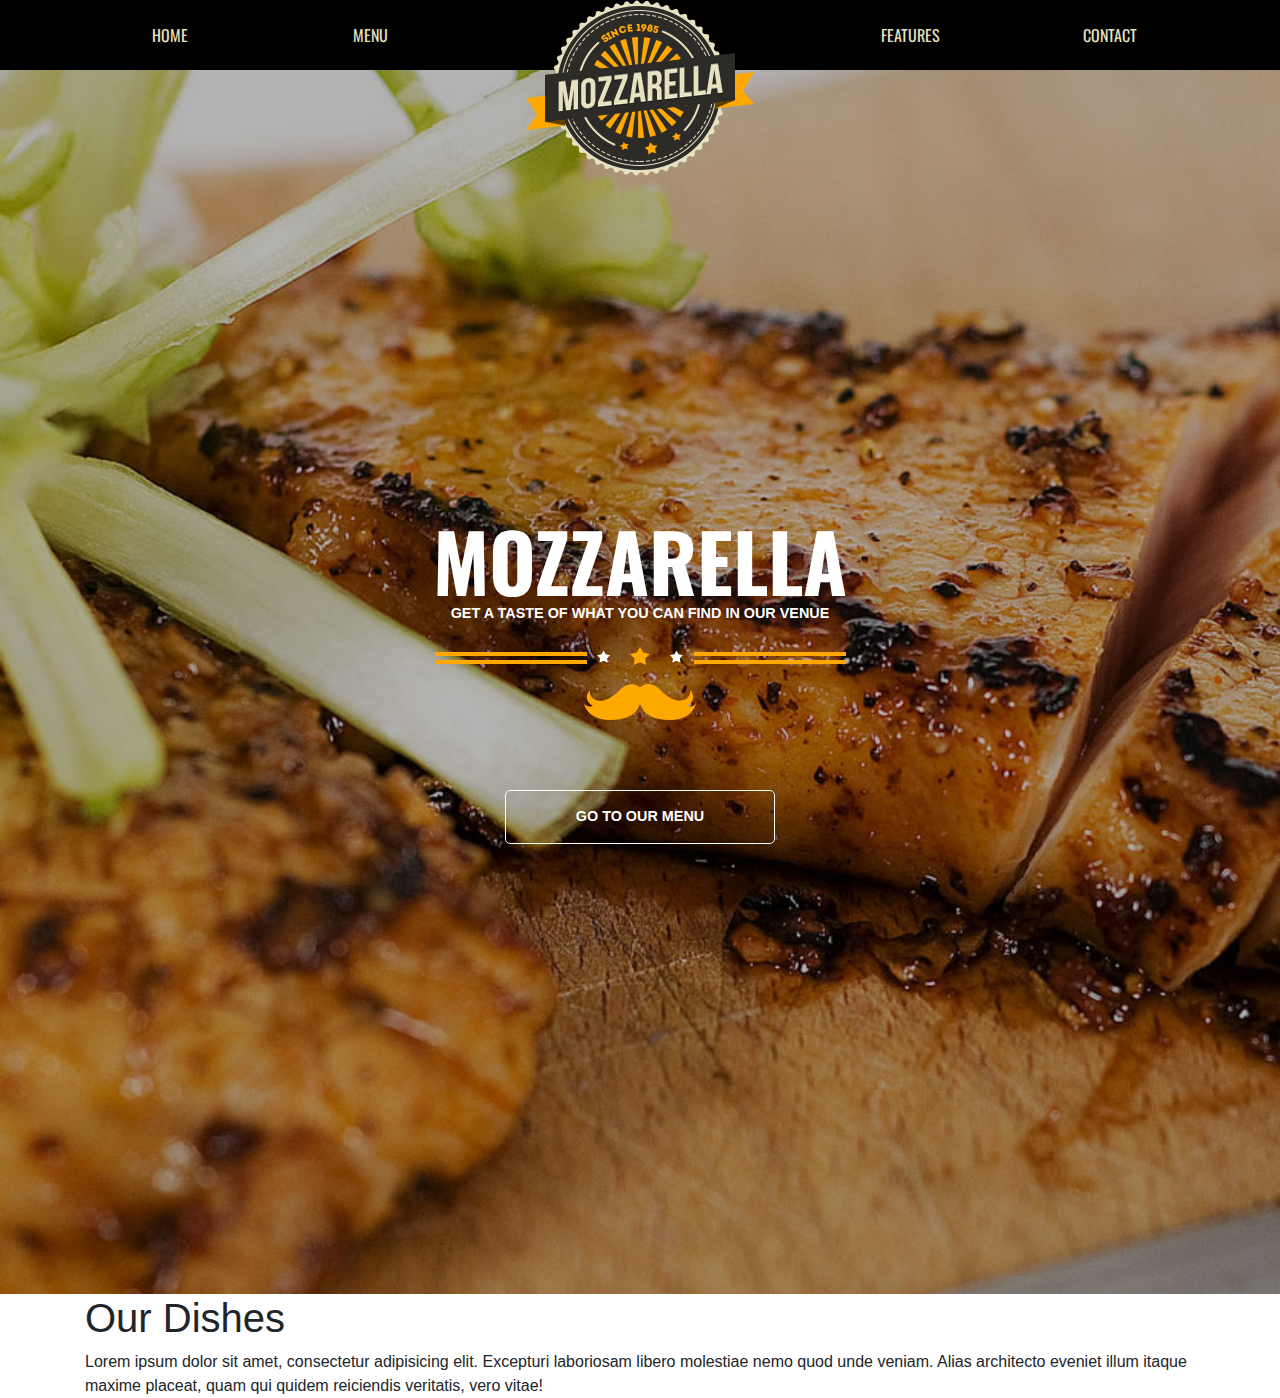
<file: index.html>
<!DOCTYPE html>
<html lang="en">
<head>
   <meta charset="UTF-8">
   <title>Mozzarella</title>
   <link href="https://fonts.googleapis.com/css?family=Oswald" rel="stylesheet">
   <link rel="stylesheet" href="style/reset.css">
   <link rel="stylesheet" href="style/bootstrap.css">
   <link rel="stylesheet" href="style/main.css">
</head>
<body>
   <div class="main-nav-wrap">
      <div class="main-nav container">
         <ul class="main-nav-list">
            <li class="main-nav-list-item list-item-left"><a href="#">home</a></li>
            <li class="main-nav-list-item list-item-left"><a href="#">menu</a></li>
            <li class="main-nav-list-item list-item-right"><a href="#">contact</a></li>
            <li class="main-nav-list-item list-item-right"><a href="#">features</a></li>
         </ul>

      </div>
   </div>
   <div class="main-logo-wrap"><img class="main-logo-img" src="image/main-logo.png" alt=""></div>
   <section class="banner">
      <div class="container">
         <div class="banner-content">
            <h1>MOZZARELLA</h1>
            <div class="banner-content-desc">
               get a taste of what you can find in our venue
            </div>
            <img class="banner-content-img" src="image/slider1-decor.png" alt="">
            <a class="banner-content-button" href="#">GO TO OUR MENU</a>
         </div>
      </div>
   </section>
   <section class="our-dishes-wrap">
      <div class="our-dishes container">
         <div class="our-dishes-header">
            <h1>Our Dishes</h1>
            <div class="our-dishes-header-desc">
               Lorem ipsum dolor sit amet, consectetur adipisicing elit. Excepturi
               laboriosam libero molestiae nemo quod unde veniam. Alias architecto
               eveniet illum itaque maxime placeat, quam qui quidem reiciendis veritatis, vero vitae!
            </div>
         </div>
      </div>
   </section>
   <scipt src="js/bootstrap.js"></scipt>
</body>
</html>
</file>
<file: style/main.css>
.main-nav-wrap{
   background: black;
   overflow: hidden;
}

.main-nav{
   max-width: 1170px;
   margin: 0 auto;
}

.main-nav-list{
   margin-bottom: 0;
}

.main-nav-list:after{
   content: " ";
   display: block;
   height: 0;
   clear: both;
}

.main-nav-list-item{
   list-style-type: none;
   height: 70px;
   width: 200px;
   text-align: center;

}

.main-nav-list-item a{
   font-family: 'Oswald', sans-serif;
   color: #e6e1c1;
   line-height: 70px;
   display: block;
   text-transform: uppercase;
   transition: 0.2s;

}

.main-nav-list-item a:hover{
   text-decoration: none;
   color: #F6F7E7;
}

.list-item-left{
   float: left;
}

.list-item-right{
   float: right;
}

.main-logo-wrap{
   position: absolute;
   top: 0;
   left: 50%;
}

.main-logo-img{
   margin-left: -50%;
}

.banner{
   width: 100%;
   padding:450px 0;
   background: url("../image/slider01.jpg");
   background-size: cover;
}

.banner-content{
   text-align: center;
   color: white;
}

.banner-content h1{
   font-size: 5rem;
   font-weight: bold;
   font-family: 'Oswald', sans-serif;
   line-height: 5rem;
   margin-bottom: 0;
}

.banner-content-desc{
   font-size: 0.9rem;
   font-weight: bold;
   line-height: 1.7rem;
   text-transform: uppercase;
}

.banner-content-img{
   display: block;
   margin: 20px auto;
}

.banner-content-button{
   margin-top: 50px;
   display: inline-block;
   padding: 15px 70px;
   border: white 1px solid;
   border-radius: 5px ;
   color: #fff;
   font-size: 0.9rem;
   font-weight: bold;
   transition: 0.2s;
}

.banner-content-button:hover{
   background-color: #ffa800;
   border: solid 1px #ffa800;
   text-decoration: none;
   color: white;
}
</file>
